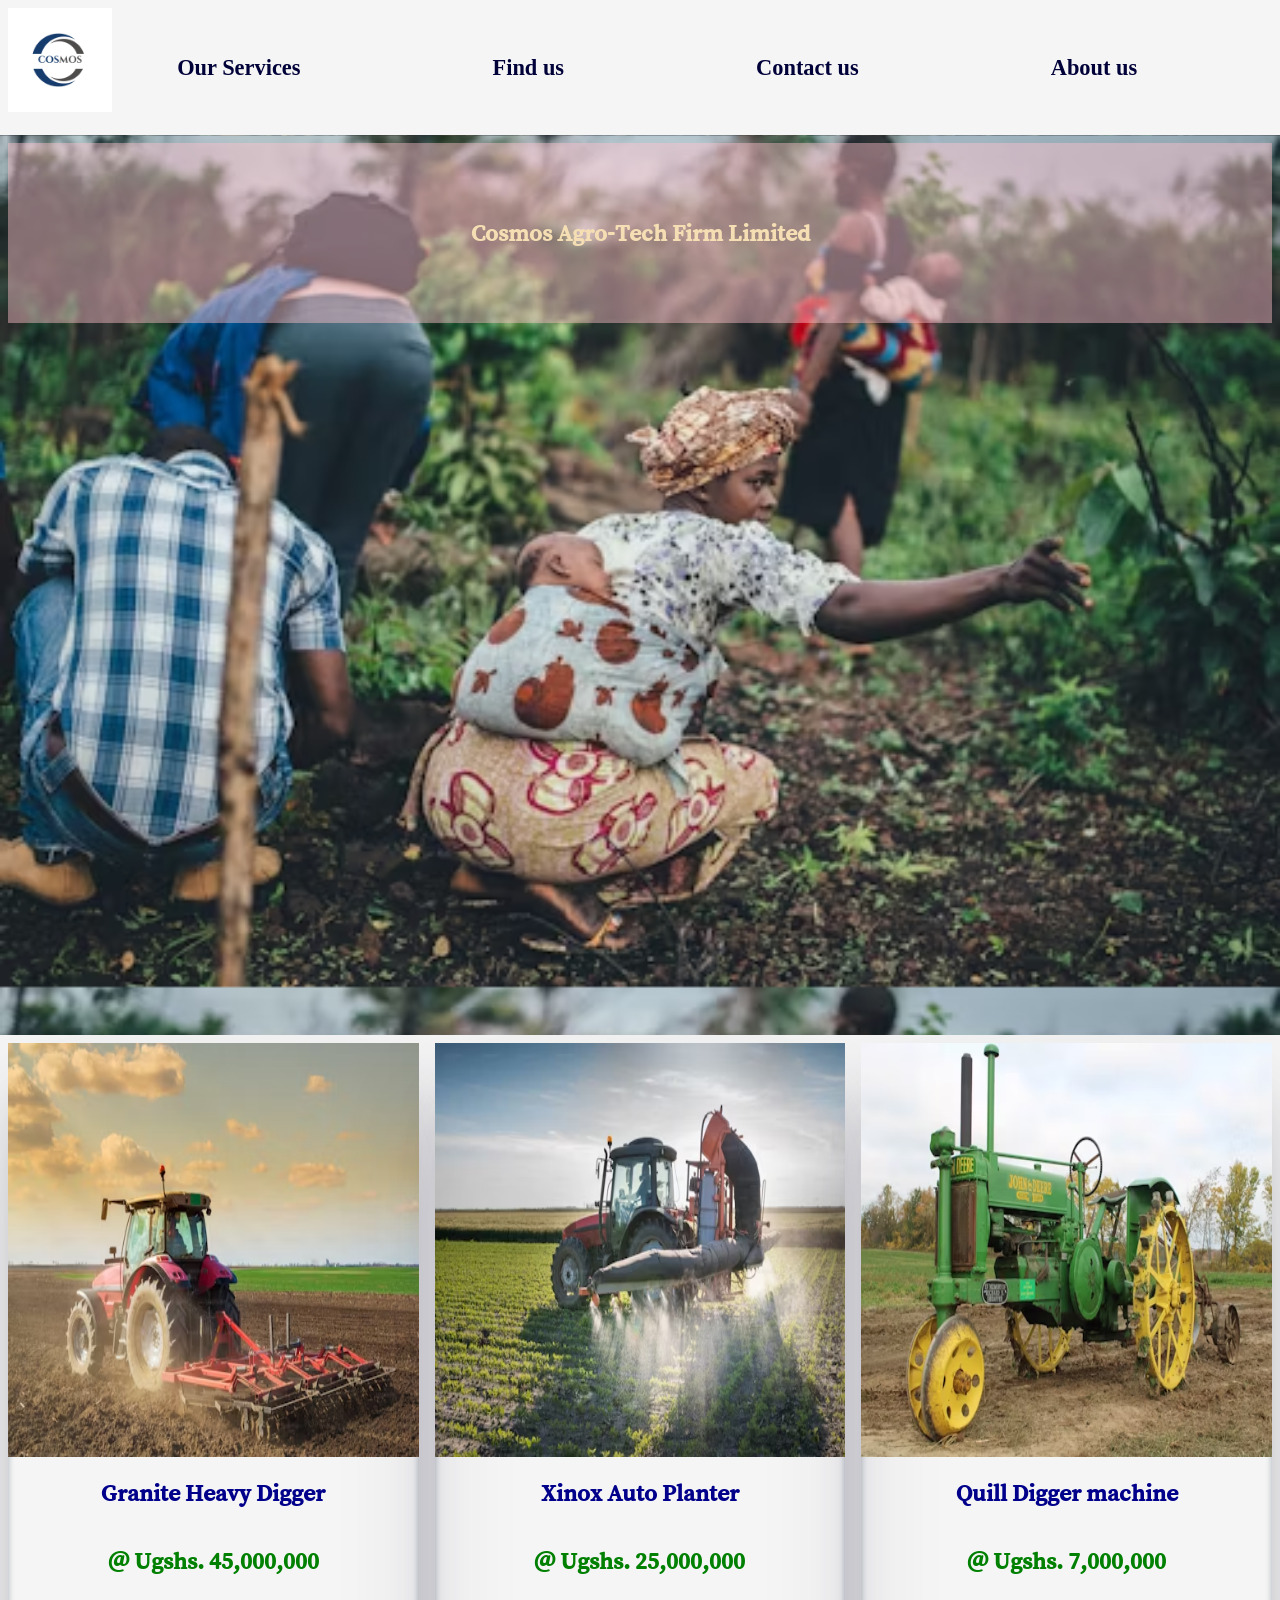
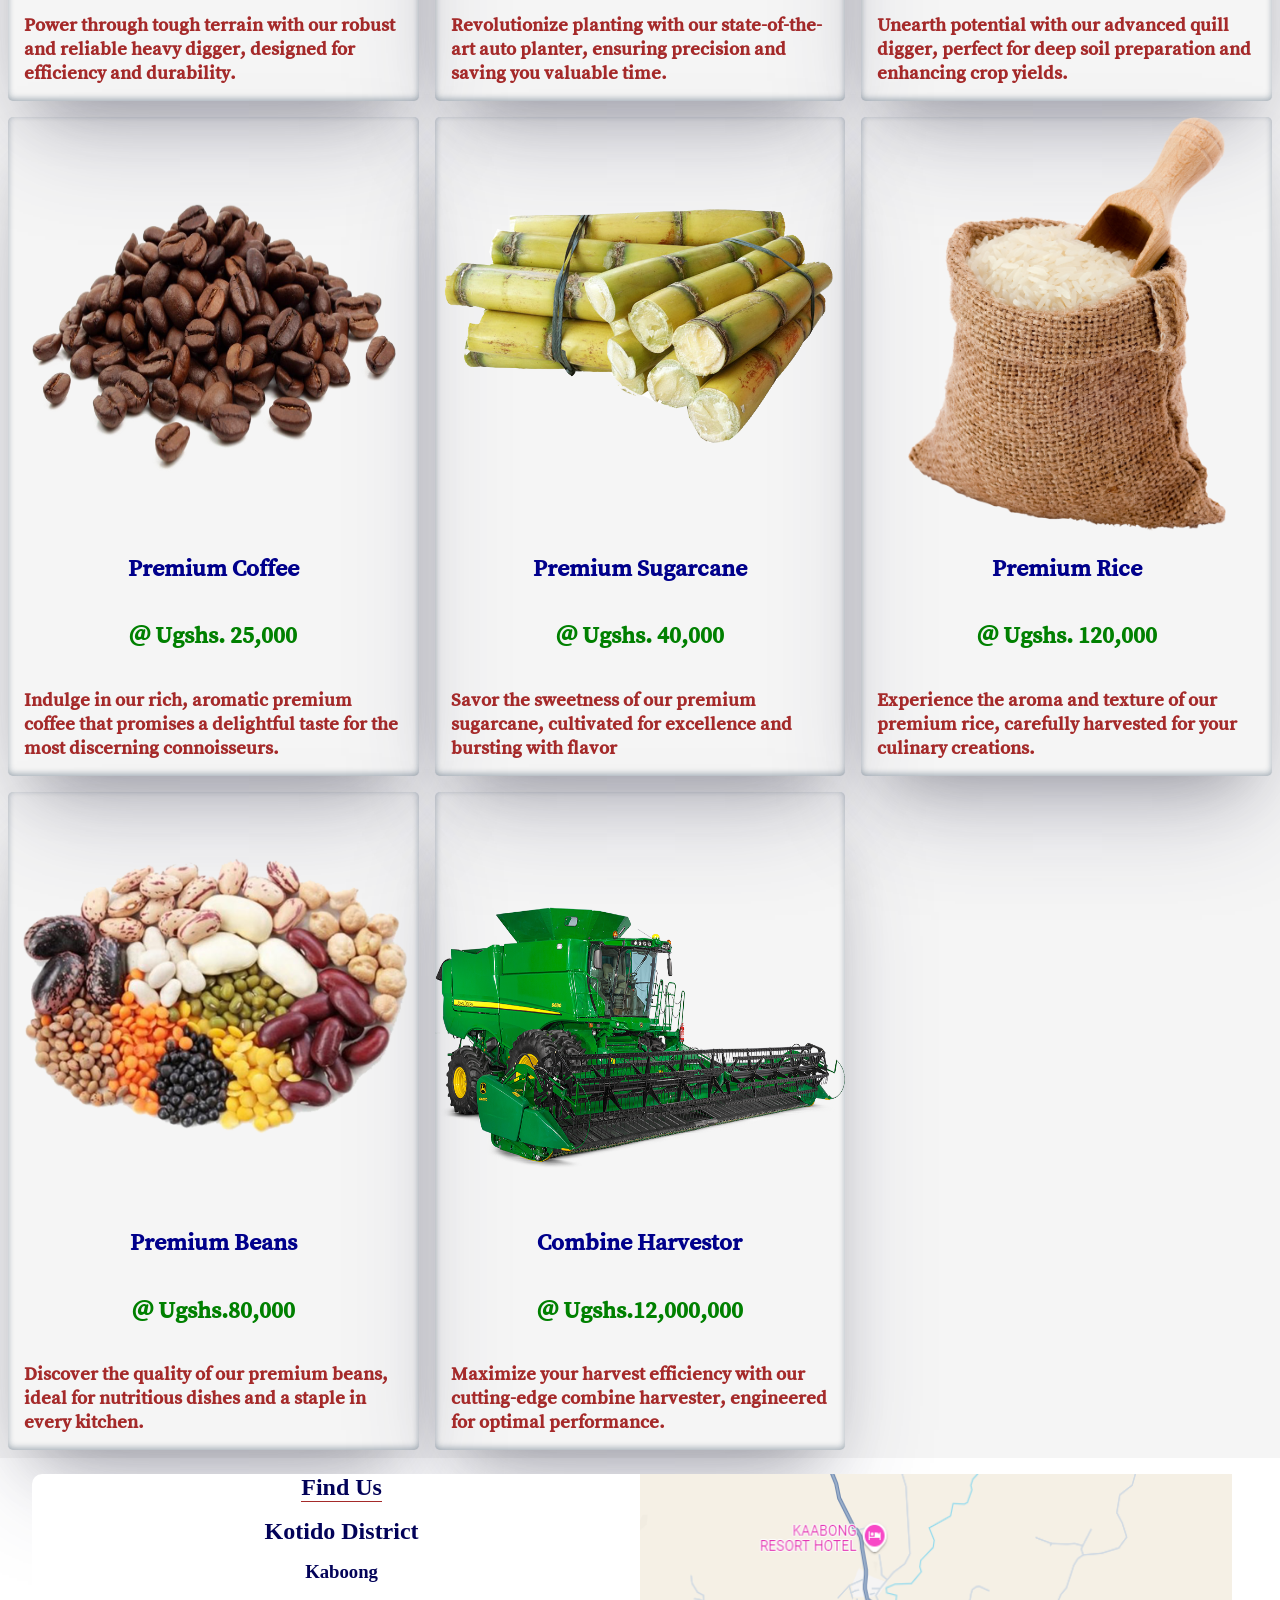
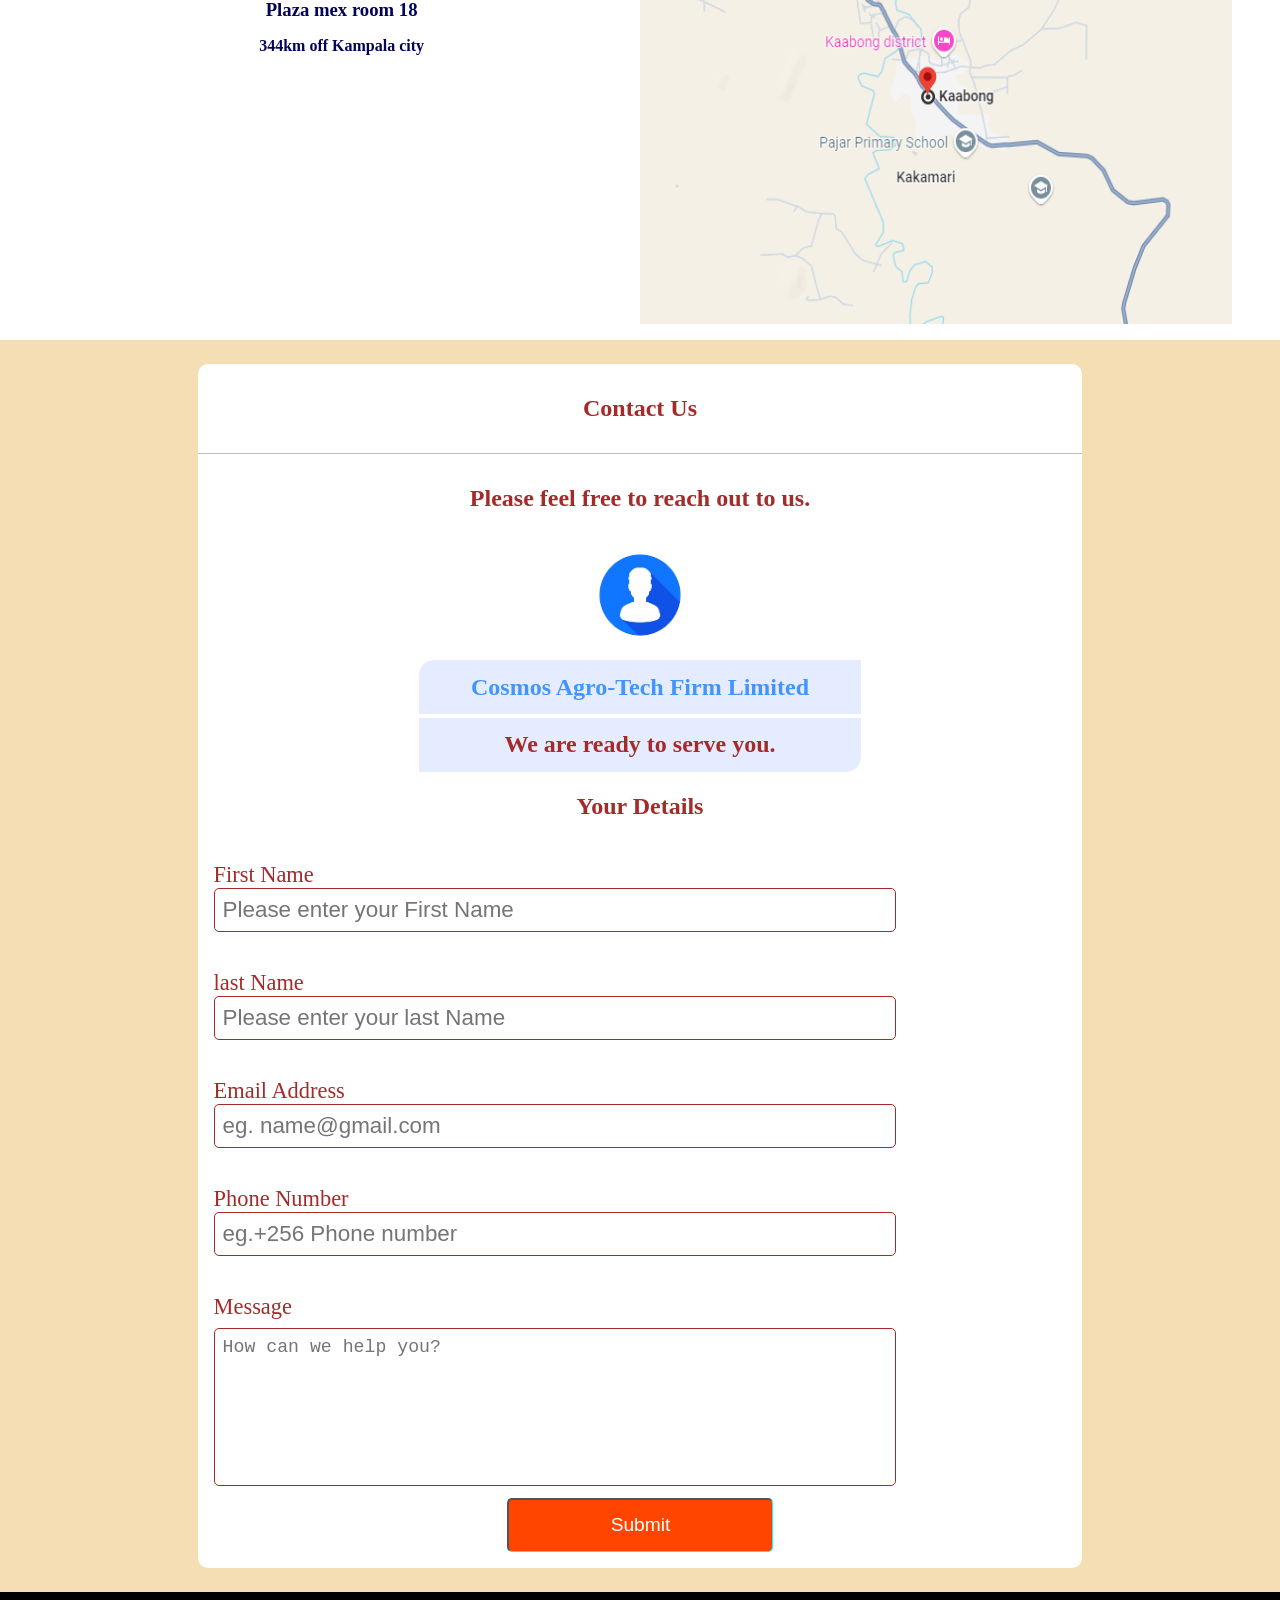
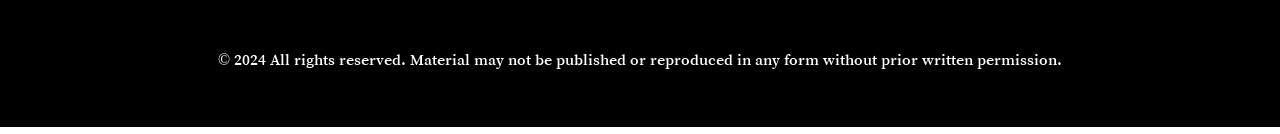
<file: index.html>
<!DOCTYPE html>
<html lang="en">
<head>
    <link rel="preconnect" href="https://fonts.googleapis.com">
<link rel="preconnect" href="https://fonts.gstatic.com" crossorigin>
<link href="https://fonts.googleapis.com/css2?family=Song+Myung&display=swap" rel="stylesheet">
          <!-- Google tag (gtag.js) -->
<script async src="https://www.googletagmanager.com/gtag/js?id=G-ELPG4FB0QN"></script>

        <meta charset="UTF-8">
        <meta name="viewport" content="width=device-width, initial-scale=1.0">
        <link rel="shortcut icon" href="favicon.ico" type="image/x-icon">
        <title>Cosmos Agro Tech Firm Limited</title>
        <meta name="title" content="Cosmos Agro-Tech Firm Limited | Innovative Agricultural Solutions">
        <meta name="description" content="Cosmos Agro-Tech Firm Limited offers cutting-edge agricultural technology and solutions to enhance productivity and sustainability in farming.">
        <meta name="keywords" content="Cosmos Agro Tech, Cosmos Agro Tech Firm Limited,Cosmos Agro Tech Firm, agricultural technology, farming solutions, sustainable agriculture, precision farming, agro-tech innovations, crop management, soil health, agricultural consulting, eco-friendly practices">
        <meta name="robots" content="index, follow">    
        <link rel="stylesheet" href="https://cdn.jsdelivr.net/npm/bootstrap-icons@1.11.3/font/bootstrap-icons.min.css">
        <link rel="stylesheet" href="style.css">
        <script src="app.js" defer></script>
        <script src="app3.js" defer></script>
        <script src="app4.js" defer></script>
        <link rel="stylesheet" href="https://unpkg.com/swiper/swiper-bundle.min.css">
        <link href="https://fonts.googleapis.com/css2?family=Poppins:wght@400;600&display=swap" rel="stylesheet">
        <link rel="stylesheet" href="https://cdn.jsdelivr.net/npm/swiper@11/swiper-bundle.min.css"/>
        <link href='https://unpkg.com/boxicons@2.1.4/css/boxicons.min.css' rel='stylesheet'>        
        <meta property="og:title" content="Cosmos Agro-Tech Firm Limited | Innovative Agricultural Solutions">
        <meta property="og:description" content="Discover cutting-edge agricultural technology and solutions at Cosmos Agro-Tech Firm Limited, enhancing productivity and sustainability in farming.">
        <meta property="og:image" content="/cosmos logo.png"> <!-- Replace with the URL of your image -->
        <meta property="og:url" content="https://cosmos-agro-tech-firm-limited.netlify.app"> <!-- Replace with your website URL -->
        <meta property="og:type" content="website">
        <meta property="og:site_name" content="Cosmos Agro-Tech Firm Limited">


</head>
<body>
     <!-- OVERLAY -->
     <div class="overlay hide-overlay"></div>
     <!-- OVERLAY -->
     <!-- POP UP HEADER -->
     <div class="pop-up-menu close-pop-up-menu">
         <div class="top-menu">
             <i class='bx bx-x'></i> 
         </div>
         <div class="link-container">
            <a href="/" class="link-btn"><i class="bi bi-file-earmark-person"></i> Home</a>            
        </div>
         
         <div class="link-container">
             <a href="#section-two" class="link-btn"><i class="bi bi-file-earmark-person"></i> Our Services</a>            
         </div>
         <div class="link-container">
             <a href="#section-three" class="link-btn"><i class="bi bi-geo-alt-fill"></i> Find us</a>                
         </div>
         <div class="link-container">
             <a href="#section-four" class="link-btn"><i class="bi bi-telephone-fill"></i> Contact us</a>
         </div>
         <div class="link-container">
            <a href="/about-us.html" class="link-btn"><i class="bi bi-houses-fill"></i> About Us</a>            
        </div>
     </div>
     <!-- POP UP HEADER -->
     <!-- HEADER -->
     <header>
         <!-- LOGO -->
         <a href="/index.html" class="logo-container">
             <img src="/cosmos logo.png" alt="Cosmos Agro-Tech Firm Ltd">
         </a>
         <!-- LOGO -->

         <!-- NAV BAR -->
         <nav>
             
             <a href="#section-two" >Our Services</a>
             <a href="#section-three">Find us</a>
             <a href="#section-four">Contact us</a>
             <a href="/about-us.html">About us</a>
             <div class="nav-icon">
                 <i class='bx bx-menu'></i>
             </div>
         </nav>
         <!-- NAV-BAR -->
     </header>
     <!-- HEADER -->


    
    <section class="section-one">

        <div class="company-name">
            <h2>Cosmos Agro-Tech Firm Limited</h2>
        </div>


    </section>
    <section class="section-two" id="section-two">
        <div class="card">
            <div class="image-container">
                <img src="card-1-image.avif" alt="">
            </div>
           
            <div class="name">
                <h2>Granite Heavy Digger</h2>
             </div>
            <div class="price">
                <h2>@ Ugshs. 45,000,000</h2>

            </div>
            <div class="description">
                <h3>Power through tough terrain with our robust and reliable heavy digger, designed for efficiency and durability.</h3>

            </div>

        </div>      
        <div class="card">
            <div class="image-container">
                <img src="card-2-image.avif" alt="">

            </div>
            <div class="name">
                <h2>Xinox Auto Planter</h2>
             </div>
            <div class="price">
                <h2>@ Ugshs. 25,000,000</h2>

            </div>
            <div class="description">
                <h3>Revolutionize planting with our state-of-the-art auto planter, ensuring precision and saving you valuable time.</h3>

            </div>

        </div> 
        <div class="card">
            <div class="image-container">
                <img src="card-3-image.avif" alt="">

            </div>
            <div class="name">
                <h2>Quill Digger machine</h2>
             </div>
            <div class="price">
                <h2>@ Ugshs. 7,000,000</h2>

            </div>
            <div class="description">
                <h3> Unearth potential with our advanced quill digger, perfect for deep soil preparation and enhancing crop yields.</h3>

            </div>

        </div> 
        <div class="card">
            <div class="image-container">
                <img src="image4.png" alt="">

            </div>
            <div class="name">
                <h2>Premium Coffee</h2>
             </div>
            <div class="price">
                <h2>@ Ugshs. 25,000</h2>

            </div>

            <div class="description">
                <h3>Indulge in our rich, aromatic premium coffee that promises a delightful taste for the most discerning connoisseurs.</h3>

            </div>

        </div> 
        <div class="card">
            <div class="image-container">
                <img src="image5.png" alt="">

            </div>
            <div class="name">
                <h2>Premium Sugarcane</h2>
             </div>
            <div class="price">
                <h2>@ Ugshs. 40,000</h2>
              

            </div>
            <div class="description">
                <h3>Savor the sweetness of our premium sugarcane, cultivated for excellence and bursting with flavor</h3>

            </div>

        </div> 
        <div class="card">
            <div class="image-container">
                <img src="rice.png" alt="">

            </div>
            <div class="name">
                <h2>Premium Rice</h2>
             </div>
            <div class="price">
                <h2>@ Ugshs. 120,000</h2>

            </div>
            <div class="description">
                <h3>Experience the aroma and texture of our premium rice, carefully harvested for your culinary creations.</h3>

            </div>

        </div> 
        <div class="card">
            <div class="image-container">
                <img src="beans.png" alt="">

            </div>
            <div class="name">
                <h2>Premium Beans</h2>
             </div>
            <div class="price">
               <h2> @ Ugshs.80,000</h2>

            </div>
            <div class="description">
                <h3> Discover the quality of our premium beans, ideal for nutritious dishes and a staple in every kitchen.</h3>

            </div>

        </div> 
        <div class="card">
            <div class="image-container">
                <img src="combine harvestor.png" alt="">

            </div>
            <div class="name">
               <h2> Combine Harvestor</h2>
            </div>
            <div class="price">
                <h2>@ Ugshs.12,000,000</h2>

            </div>
            <div class="description">
                <h3>Maximize your harvest efficiency with our cutting-edge combine harvester, engineered for optimal performance.</h3>

            </div>

        </div> 
    </section>
    <section class="section-three" id="section-three">
 
    <div class="main-find-us-container">
        <div class="main-find-us-container-1">
            <div class="sub-main-find-us-container-1">
                <h1>Find Us</h1>
                <h2>Kotido District</h2>
                <h3>Kaboong</h3>
                <h3>Plaza mex room 18</h3>
                <h4>344km off Kampala city</h4>

            </div>
            <div class="sub-main-find-us-container-2">
                <img src="/kotido.PNG" alt="This is a snippet of Bulenga">
                
            </div>
        </div>
    </div>
    </section>
    <section class="section-four" id="section-four">
         <!-- This is the beginning of the contact form -->
         <form action="https://formsubmit.co/clancyro1000@gmail.com" class="message-form" method="POST">
            <!-- Note:action="https://formsubmit.co/clancyro1000@gmail.com" and method="POST" are very important. -->
            <!-- Important fields -->
             <!-- These fields below will not physically appear they will be hidden -->
             <!-- 1. Take us to the thank-you page Note: http://127.0.0.1:5500 is the local host we shall have to change it to the overall link where our website is being hosted.ie http://symo-property-consultants-ltd.netlify.app -->
             <input type="hidden" name="_next" value="http://cosmos-agro-tech-firm-limited.netlify.app">
             <!-- 2. If we have many forms doing almost the same thing we would like to distinguish it with that text in the value(New Client Form Suubmission!) -->
             <input type="hidden" name="_subject" value="New Client Form Submission!">
            <!--3. This is the other email that you would like to receive the same message -->
             <input type="hidden" name="_cc" value="/">
            <!-- 4.This message will automatically be sent to the email address of the new client filling in the form -->
             <input type="hidden" name="_auto response" value="Thank you for contacting us! We will be in touch with you in a minute.">
            <!-- 5.This next step will put all the sent message in a table format -->
             <input type="hidden" name="_template" value="table">
             <!-- Important Fields -->

             <!-- This is the message form -->
              <!-- Note: Adding name to all the fields is very important because they will use them in their already set uuuup back end project. -->
            <div class="bottom-message-form">
                <div class="inside-bottom-message-form-1">
                    <h2>Contact Us</h2>
                </div>
                <div class="inside-bottom-message-form-2">
                    <h2>Please feel free to reach out to us.</h2>
                </div>
                <div class="inside-bottom-message-form-3">
                    <div class="icon">
                        <img src="avatar.png" alt="This is an image of an avatar.">
                    </div>
                </div>
                <div class="inside-bottom-message-form-4">
                    <div class="name">
                        <h2>Cosmos Agro-Tech Firm Limited</h2>
                    </div>
                </div>
                <div class="inside-bottom-message-form-5">
                    <div class="name">
                        <h2>
                   
                    <h2>We are ready to serve you.</h2>
                        </h2>
                    </div>
                </div>
                <div class="inside-bottom-message-form-6">
                    <div class="details">
                        <h2>Your Details</h2>
                    </div>
                </div>
                <div class="inside-bottom-message-form-7">
                   <label for="title">First Name</label>
                </div>
                <div class="inside-bottom-message-form-8">
                    <input type="text" name="NewClient'sFirstName" id="title" placeholder="Please enter your First Name" class="placeholder" required>
                </div>
                <div class="inside-bottom-message-form-9">
                    <label for="title">last Name</label>
                </div>
                <div class="inside-bottom-message-form-10">
                    <input type="text" name="NewClient'sLastName" id="title" placeholder="Please enter your last Name" required>
                </div>
                <div class="inside-bottom-message-form-11">
                    <label for="title">Email Address</label>
                </div>
                <div class="inside-bottom-message-form-12">
                    <input type="email" name="NewClient'sEmailAddress" id="title" placeholder="eg. name@gmail.com" required>
                </div>
                <div class="inside-bottom-message-form-13">
                    <label for="title">Phone Number</label>
                </div>
                <div class="inside-bottom-message-form-14">
                    <input type="number" name="NewClient'sPhoneNumber" id="title" placeholder="eg.+256 Phone number" required>
                </div>
                <div class="inside-bottom-message-form-15">
                    <label for="title">Message</label>
                </div>
                <div class="inside-bottom-message-form-16">
                    <textarea name="NewClient'sMessage" placeholder="How can we help you?" id="text-area" rows="7" required></textarea>
                </div>
                <div class="inside-bottom-message-form-17">
                    <button type="submit" class="submit-btn">
                        Submit
                    </button>   
                </div>
            </div>
        </form>
        <!-- This is the end of the contact form -->
    </section>
    <footer>
        &copy 2024    All rights reserved. Material may not be published or reproduced in any form without prior written permission.

    </footer>






    
</body>
</html>
</file>
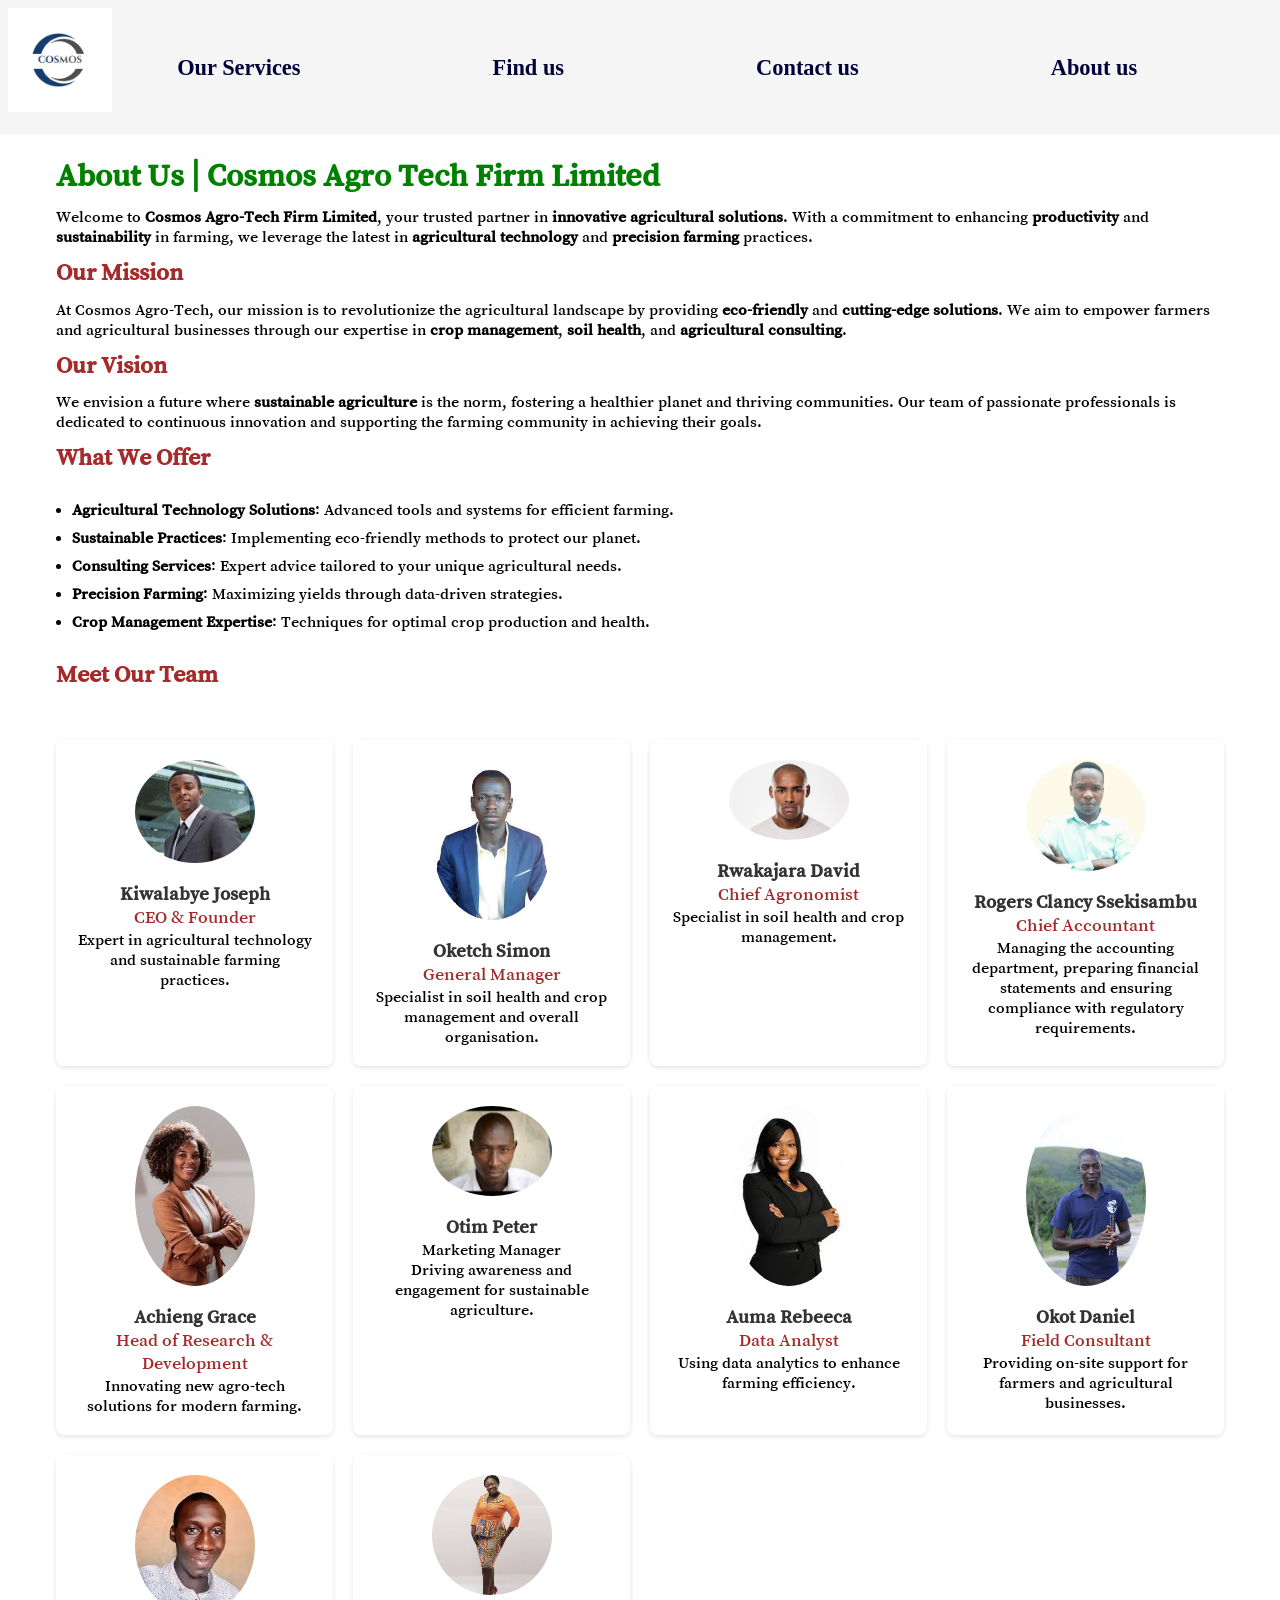
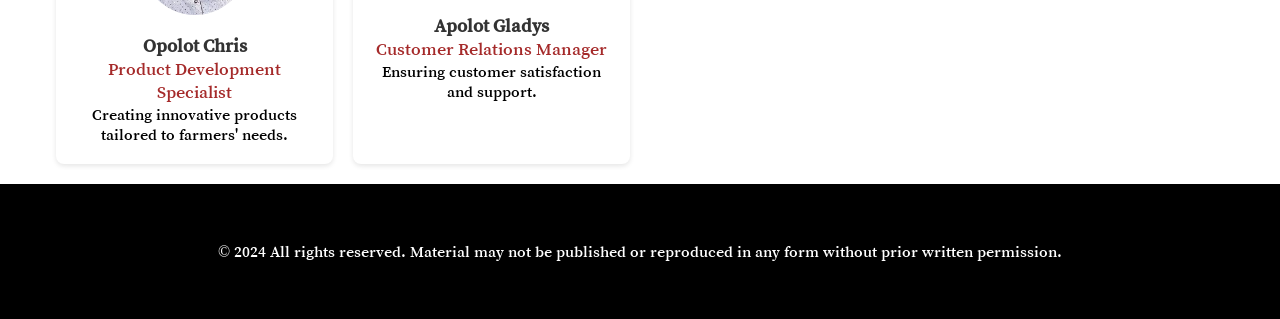
<file: about-us.html>
<!DOCTYPE html>
<html lang="en">
    <head>
        <link rel="preconnect" href="https://fonts.googleapis.com">
        <link rel="preconnect" href="https://fonts.gstatic.com" crossorigin>
        <link href="https://fonts.googleapis.com/css2?family=Song+Myung&display=swap" rel="stylesheet">
        <script async src="https://www.googletagmanager.com/gtag/js?id=G-ELPG4FB0QN"></script>
    
        <meta charset="UTF-8">
        <meta name="viewport" content="width=device-width, initial-scale=1.0">
        <link rel="shortcut icon" href="favicon.ico" type="image/x-icon">
        <title>About Us | Cosmos Agro-Tech Firm Limited | Your Partner in Agricultural Innovation</title>
        <meta name="title" content="About Us | Cosmos Agro-Tech Firm Limited | Leading Agricultural Technology Solutions">
        <meta name="description" content="Learn about Cosmos Agro-Tech Firm Limited, a leader in innovative agricultural solutions, dedicated to enhancing farming productivity and sustainability.">
        <meta name="keywords" content="About Cosmos Agro Tech, Cosmos Agro Tech Firm Limited, agricultural technology, innovative farming solutions, sustainability, precision agriculture, agro-tech leaders, crop management expertise, soil health specialists, agricultural consulting services, eco-friendly practices, sustainable farming solutions">
        <meta name="robots" content="index, follow">    
        <link rel="stylesheet" href="https://cdn.jsdelivr.net/npm/bootstrap-icons@1.11.3/font/bootstrap-icons.min.css">
        <link rel="stylesheet" href="style.css">
        <script src="app.js" defer></script>
        <script src="app3.js" defer></script>
        <script src="app4.js" defer></script>
        <link rel="stylesheet" href="https://unpkg.com/swiper/swiper-bundle.min.css">
        <link href="https://fonts.googleapis.com/css2?family=Poppins:wght@400;600&display=swap" rel="stylesheet">
        <link rel="stylesheet" href="https://cdn.jsdelivr.net/npm/swiper@11/swiper-bundle.min.css"/>
        <link href='https://unpkg.com/boxicons@2.1.4/css/boxicons.min.css' rel='stylesheet'>        
        <meta property="og:title" content="About Us | Cosmos Agro-Tech Firm Limited | Agricultural Innovators">
        <meta property="og:description" content="Discover our mission and values at Cosmos Agro-Tech Firm Limited, where we provide advanced agricultural solutions for a sustainable future.">
        <meta property="og:image" content="/cosmos logo.png"> <!-- Replace with the URL of your image -->
        <meta property="og:url" content="https://cosmos-agro-tech-firm-limited.netlify.app/about"> <!-- Replace with your About Us page URL -->
        <meta property="og:type" content="website">
        <meta property="og:site_name" content="Cosmos Agro-Tech Firm Limited">
    </head>
    
<body>
    <div class="main-about">
        <!-- OVERLAY -->
     <div class="overlay hide-overlay"></div>
     <!-- OVERLAY -->
     <!-- POP UP HEADER -->
     <div class="pop-up-menu close-pop-up-menu">
         <div class="top-menu">
             <i class='bx bx-x'></i> 
         </div>
         <div class="link-container">
            <a href="/" class="link-btn"><i class="bi bi-file-earmark-person"></i> Home</a>            
        </div>
         
         <div class="link-container">
             <a href="#section-two" class="link-btn"><i class="bi bi-file-earmark-person"></i> Our Services</a>            
         </div>
         <div class="link-container">
             <a href="#section-three" class="link-btn"><i class="bi bi-geo-alt-fill"></i> Find us</a>                
         </div>
         <div class="link-container">
             <a href="#section-four" class="link-btn"><i class="bi bi-telephone-fill"></i> Contact us</a>
         </div>
         <div class="link-container">
            <a href="/about-us.html" class="link-btn"><i class="bi bi-houses-fill"></i> About Us</a>            
        </div>
     </div>
     <!-- POP UP HEADER -->
     <!-- HEADER -->
     <header>
         <!-- LOGO -->
         <a href="/index.html" class="logo-container">
             <img src="/cosmos logo.png" alt="Cosmos Agro-Tech Firm Ltd">
         </a>
         <!-- LOGO -->

         <!-- NAV BAR -->
         <nav>
             
             <a href="#section-two" >Our Services</a>
             <a href="#section-three">Find us</a>
             <a href="#section-four">Contact us</a>
             <a href="/about-us.html">About us</a>
             <div class="nav-icon">
                 <i class='bx bx-menu'></i>
             </div>
         </nav>
         <!-- NAV-BAR -->
     </header>
     <!-- HEADER -->





     <div class="container">
        <h1>About Us | Cosmos Agro Tech Firm Limited</h1>
        <p>Welcome to <strong>Cosmos Agro-Tech Firm Limited</strong>, your trusted partner in <strong>innovative agricultural solutions</strong>. With a commitment to enhancing <strong>productivity</strong> and <strong>sustainability</strong> in farming, we leverage the latest in <strong>agricultural technology</strong> and <strong>precision farming</strong> practices.</p>
    
        <h2>Our Mission</h2>
        <p>At Cosmos Agro-Tech, our mission is to revolutionize the agricultural landscape by providing <strong>eco-friendly</strong> and <strong>cutting-edge solutions</strong>. We aim to empower farmers and agricultural businesses through our expertise in <strong>crop management</strong>, <strong>soil health</strong>, and <strong>agricultural consulting</strong>.</p>
    
        <h2>Our Vision</h2>
        <p>We envision a future where <strong>sustainable agriculture</strong> is the norm, fostering a healthier planet and thriving communities. Our team of passionate professionals is dedicated to continuous innovation and supporting the farming community in achieving their goals.</p>
    
        <h2>What We Offer</h2>
        <ul>
            <li><strong>Agricultural Technology Solutions</strong>: Advanced tools and systems for efficient farming.</li>
            <li><strong>Sustainable Practices</strong>: Implementing eco-friendly methods to protect our planet.</li>
            <li><strong>Consulting Services</strong>: Expert advice tailored to your unique agricultural needs.</li>
            <li><strong>Precision Farming</strong>: Maximizing yields through data-driven strategies.</li>
            <li><strong>Crop Management Expertise</strong>: Techniques for optimal crop production and health.</li>
        </ul>
    
        <h2>Meet Our Team</h2>
        <div class="employee-cards">
            <div class="card">
                <img src="ceo.jpg" alt="Cosmos Agro Tech Firm Limited">
                <h3>Kiwalabye Joseph</h3>
                <p class="title">CEO & Founder</p>
                <p>Expert in agricultural technology and sustainable farming practices.</p>
            </div>
            <div class="card">
                <img src="download.jpg" alt="Cosmos Agro Tech Firm Limited">
                <h3>Oketch Simon</h3>
                <p class="title">General Manager</p>
                <p>Specialist in soil health and crop management and overall organisation.</p>
            </div>
            <div class="card">
                <img src="david.jpg" alt="Cosmos Agro Tech Firm Limited">
                <h3>Rwakajara David</h3>
                <p class="title">Chief Agronomist</p>
                <p>Specialist in soil health and crop management.</p>
            </div>
            <div class="card">
                <img src="clancy.jpg" alt="Cosmos Agro Tech Firm Limited">
                <h3>Rogers Clancy Ssekisambu</h3>
                <p class="title">Chief Accountant</p>
                <p>Managing the accounting department, preparing financial statements and ensuring compliance with regulatory requirements.</p>
            </div>
            <div class="card">
                <img src="achieng.jpg" alt="Cosmos Agro Tech Firm Limited">
                <h3>Achieng Grace</h3>
                <p class="title">Head of Research & Development</p>
                <p>Innovating new agro-tech solutions for modern farming.</p>
            </div>
            <div class="card">
                <img src="otim.jpg" alt="Cosmos Agro Tech Firm Limited">
                <h3> Otim Peter</h3>
                <p>Marketing Manager</p>
                <p>Driving awareness and engagement for sustainable agriculture.</p>
            </div>
            <div class="card">
                <img src="auma.jpg" alt="Cosmos Agro Tech Firm Limited">
                <h3>Auma Rebeeca</h3>
                <p class="title">Data Analyst</p>
                <p>Using data analytics to enhance farming efficiency.</p>
            </div>
            <div class="card">
                <img src="okot.jpg" alt="Cosmos Agro Tech Firm Limited">
                <h3>Okot Daniel</h3>
                <p class="title">Field Consultant</p>
                <p>Providing on-site support for farmers and agricultural businesses.</p>
            </div>
            <div class="card">
                <img src="opolot.jpg" alt="Cosmos Agro Tech Firm Limited">
                <h3>Opolot Chris</h3>
                <p class="title">Product Development Specialist</p>
                <p>Creating innovative products tailored to farmers' needs.</p>
            </div>
            <div class="card">
                <img src="aplolot.jpg" alt="Cosmos Agro Tech Firm Limited">
                <h3>Apolot Gladys</h3>
                <p class="title">Customer Relations Manager</p>
                <p>Ensuring customer satisfaction and support.</p>
            </div>
        </div>
    </div>
    <footer>
        &copy 2024    All rights reserved. Material may not be published or reproduced in any form without prior written permission.

    </footer>
    
    







       










    </div>



    
</body>
</html>
</file>
<file: style.css>
.section-one {
  background: url(/hero.avif);
  background-size: contain;
  min-height: 100vh;
  margin-top: 15vh;
}
@media (max-width: 915px) {
  .section-one {
    min-height: 70vh;
  }
}
@media (max-width: 646px) {
  .section-one {
    min-height: 50vh;
  }
}
@media (max-width: 466px) {
  .section-one {
    min-height: 40vh;
  }
}
@media (max-width: 372px) {
  .section-one {
    min-height: 35vh;
  }
}
@media (max-width: 296px) {
  .section-one {
    min-height: 25vh;
  }
}
.section-one .company-name {
  width: 100%;
  min-height: 20vh;
  background-color: rgba(255, 192, 203, 0.452);
  display: flex;
  color: wheat;
  align-items: center;
  justify-content: center;
  font-family: "Song Myung", serif;
  font-weight: 400;
  font-style: normal;
  padding: 1rem;
}

.section-two {
  display: grid;
  grid-template-columns: repeat(auto-fit, minmax(400px, 1fr));
  gap: 1rem;
  background-color: whitesmoke;
}
@media (max-width: 432px) {
  .section-two {
    display: flex;
    flex-direction: column;
  }
}
.section-two .card {
  width: 100%;
  min-height: 20vh;
  border-radius: 5px;
  box-shadow: rgba(50, 50, 93, 0.25) 0px 50px 100px -20px, rgba(0, 0, 0, 0.3) 0px 30px 60px -30px, rgba(10, 37, 64, 0.35) 0px -2px 6px 0px inset;
}
.section-two .card .image-container {
  width: 100%;
  height: 46vh;
  display: flex;
  align-items: center;
  justify-content: center;
}
@media (max-width: 472px) {
  .section-two .card .image-container {
    max-width: 100%;
    max-height: 46vh;
  }
}
.section-two .card .image-container img {
  max-width: 100%;
  height: 100%;
}
.section-two .card .name {
  width: 100%;
  height: 7vh;
  padding: 0.5rem;
  display: flex;
  align-items: center;
  justify-content: center;
  color: darkblue;
  margin-top: 0.3rem;
  font-family: "Song Myung", serif;
  font-weight: 400;
}
.section-two .card .price {
  width: 100%;
  height: 7vh;
  padding: 0.5rem;
  display: flex;
  align-items: center;
  justify-content: center;
  color: green;
  margin-top: 0.3rem;
  font-family: "Song Myung", serif;
  font-weight: 400;
}
.section-two .card .description {
  width: 100%;
  min-height: 7vh;
  padding: 1rem;
  display: flex;
  align-items: center;
  justify-content: center;
  color: brown;
  margin-top: 0.3rem;
  font-family: "Song Myung", serif;
  font-weight: 400;
}

.section-three {
  width: 100%;
  min-height: 20vh;
  display: flex;
  flex-direction: column;
  gap: 1rem;
  background-color: white;
  padding: 1rem 2rem;
}
@media (max-width: 844px) {
  .section-three {
    min-height: 5vh;
  }
}
.section-three .main-find-us-container-1 {
  max-width: 100%;
  min-height: 50vh;
  background-color: white;
  border-radius: 10px;
  padding: 0 1rem;
  display: flex;
  gap: 0.3rem;
}
@media (max-width: 850px) {
  .section-three .main-find-us-container-1 {
    align-items: center;
    justify-content: center;
    flex-direction: column;
    padding-bottom: 8rem;
  }
}
.section-three .main-find-us-container-1 .sub-main-find-us-container-1 {
  width: 50%;
  height: 100%;
  display: flex;
  align-items: center;
  justify-content: center;
  color: rgb(2, 2, 88);
  flex-direction: column;
  gap: 1rem;
  flex-wrap: wrap;
}
.section-three .main-find-us-container-1 .sub-main-find-us-container-1 h1 {
  border-bottom: 1px solid brown;
}
@media (max-width: 850px) {
  .section-three .main-find-us-container-1 .sub-main-find-us-container-1 {
    width: 100%;
  }
}
.section-three .sub-main-find-us-container-2 {
  max-width: 50%;
  min-height: 100%;
}
@media (max-width: 850px) {
  .section-three .sub-main-find-us-container-2 {
    min-width: 17rem;
    max-height: 12rem;
  }
}
.section-three .sub-main-find-us-container-2 img {
  width: 100%;
  height: 100%;
}

.main-find-us-container-2 {
  max-width: 100%;
  min-height: 50vh;
  background-color: white;
  border-radius: 10px;
  padding: 0 1rem;
  display: flex;
  gap: 0.3rem;
}
@media (max-width: 850px) {
  .main-find-us-container-2 {
    align-items: center;
    justify-content: center;
    flex-direction: column;
    padding-bottom: 8rem;
  }
}
.main-find-us-container-2 .sub-main-find-us-container-3 {
  width: 50%;
  height: 100%;
  display: flex;
  align-items: center;
  justify-content: center;
  color: brown;
  flex-direction: column;
  gap: 1rem;
  flex-wrap: wrap;
}
@media (max-width: 850px) {
  .main-find-us-container-2 .sub-main-find-us-container-3 {
    width: 100%;
  }
}

.sub-main-find-us-container-4 {
  max-width: 50%;
  min-height: 100%;
}
@media (max-width: 850px) {
  .sub-main-find-us-container-4 {
    min-width: 17rem;
    max-height: 12rem;
  }
}
.sub-main-find-us-container-4 img {
  width: 100%;
  height: 100%;
}

.section-four {
  max-width: 100%;
  min-height: 100vh;
  background-color: wheat;
  display: flex;
  align-items: center;
  justify-content: center;
}
.section-four .message-form {
  width: 70%;
  min-height: 95vh;
  padding: 1rem 0;
}
@media (max-width: 1239px) {
  .section-four .message-form {
    width: 80%;
    right: 10%;
  }
}
@media (max-width: 900px) {
  .section-four .message-form {
    width: 90%;
    right: 5%;
  }
}
@media (max-width: 700px) {
  .section-four .message-form {
    width: 100%;
    right: 0;
  }
}
.section-four .message-form .top-images-container {
  width: 100%;
  min-height: 10vh;
  display: flex;
  align-items: center;
  justify-content: end;
  background-color: white;
}
.section-four .message-form .top-images-container .x-container-2 {
  width: 10%;
  height: 10vh;
  font-size: 300%;
  display: flex;
  align-items: center;
  justify-content: center;
  color: brown;
  cursor: pointer;
}
@media (max-width: 1239px) {
  .section-four .message-form .top-images-container .x-container-2 {
    width: 14%;
  }
}
@media (max-width: 800px) {
  .section-four .message-form .top-images-container .x-container-2 {
    width: 17%;
  }
}
@media (max-width: 700px) {
  .section-four .message-form .top-images-container .x-container-2 {
    width: 20%;
  }
}
@media (max-width: 500px) {
  .section-four .message-form .top-images-container .x-container-2 {
    width: 25%;
    font-size: 270%;
  }
}
@media (max-width: 400px) {
  .section-four .message-form .top-images-container .x-container-2 {
    width: 30%;
  }
}
@media (max-width: 350px) {
  .section-four .message-form .top-images-container .x-container-2 {
    width: 35%;
  }
}
@media (max-width: 280px) {
  .section-four .message-form .top-images-container .x-container-2 {
    width: 37%;
  }
}
.section-four .message-form .bottom-message-form {
  max-width: 100%;
  min-height: 70vh;
  background-color: white;
  padding-bottom: 0.5rem;
  border-radius: 10px;
}
.section-four .message-form .bottom-message-form .inside-bottom-message-form-1 {
  max-width: 100%;
  min-height: 10vh;
  margin-bottom: 0.5rem;
  display: flex;
  align-items: center;
  justify-content: center;
  color: brown;
  border-bottom: 1px solid rgba(128, 128, 128, 0.521);
}
.section-four .message-form .bottom-message-form .inside-bottom-message-form-2 {
  max-width: 100%;
  min-height: 8vh;
  margin-bottom: 0.5rem;
  display: flex;
  align-items: center;
  justify-content: center;
  color: brown;
  padding: 0 0.5rem;
}
@media (max-width: 518px) {
  .section-four .message-form .bottom-message-form .inside-bottom-message-form-2 {
    font-size: 90%;
    flex-wrap: wrap;
  }
}
@media (max-width: 459px) {
  .section-four .message-form .bottom-message-form .inside-bottom-message-form-2 {
    font-size: 80%;
    flex-wrap: wrap;
  }
}
@media (max-width: 413px) {
  .section-four .message-form .bottom-message-form .inside-bottom-message-form-2 {
    font-size: 70%;
    flex-wrap: wrap;
  }
}
@media (max-width: 364px) {
  .section-four .message-form .bottom-message-form .inside-bottom-message-form-2 {
    font-size: 65%;
    flex-wrap: wrap;
  }
}
.section-four .message-form .bottom-message-form .inside-bottom-message-form-3 {
  max-width: 100%;
  min-height: 4vh;
  margin-bottom: 0.5rem;
  display: flex;
  align-items: center;
  justify-content: center;
}
.section-four .message-form .bottom-message-form .inside-bottom-message-form-3 .icon {
  max-width: 12%;
  min-height: 4vh;
}
@media (max-width: 850px) {
  .section-four .message-form .bottom-message-form .inside-bottom-message-form-3 .icon {
    max-width: 16%;
  }
}
@media (max-width: 580px) {
  .section-four .message-form .bottom-message-form .inside-bottom-message-form-3 .icon {
    max-width: 20%;
  }
}
@media (max-width: 420px) {
  .section-four .message-form .bottom-message-form .inside-bottom-message-form-3 .icon {
    max-width: 25%;
  }
}
@media (max-width: 380px) {
  .section-four .message-form .bottom-message-form .inside-bottom-message-form-3 .icon {
    max-width: 28%;
  }
}
@media (max-width: 300px) {
  .section-four .message-form .bottom-message-form .inside-bottom-message-form-3 .icon {
    max-width: 30%;
  }
}
.section-four .message-form .bottom-message-form .inside-bottom-message-form-3 .icon img {
  width: 100%;
  height: 100%;
}
.section-four .message-form .bottom-message-form .inside-bottom-message-form-4 {
  max-width: 100%;
  min-height: 6vh;
  margin-bottom: 0.2rem;
  display: flex;
  align-items: center;
  justify-content: center;
}
.section-four .message-form .bottom-message-form .inside-bottom-message-form-4 .name {
  width: 50%;
  min-height: 6vh;
  background-color: #E6ECFF;
  color: #4294FF;
  display: flex;
  align-items: center;
  justify-content: center;
  border-top-left-radius: 15px;
  padding: 0.2rem 0.5rem;
}
@media (max-width: 960px) {
  .section-four .message-form .bottom-message-form .inside-bottom-message-form-4 .name {
    width: 70%;
  }
}
@media (max-width: 562px) {
  .section-four .message-form .bottom-message-form .inside-bottom-message-form-4 .name {
    width: 90%;
  }
}
@media (max-width: 490px) {
  .section-four .message-form .bottom-message-form .inside-bottom-message-form-4 .name {
    font-size: 90%;
  }
}
@media (max-width: 400px) {
  .section-four .message-form .bottom-message-form .inside-bottom-message-form-4 .name {
    font-size: 70%;
  }
}
@media (max-width: 317px) {
  .section-four .message-form .bottom-message-form .inside-bottom-message-form-4 .name {
    font-size: 60%;
  }
}
@media (max-width: 280px) {
  .section-four .message-form .bottom-message-form .inside-bottom-message-form-4 .name {
    font-size: 50%;
  }
}
.section-four .message-form .bottom-message-form .inside-bottom-message-form-5 {
  max-width: 100%;
  min-height: 6vh;
  margin-bottom: 0.5rem;
  display: flex;
  align-items: center;
  justify-content: center;
}
.section-four .message-form .bottom-message-form .inside-bottom-message-form-5 .name {
  width: 50%;
  min-height: 6vh;
  background-color: #E6ECFF;
  color: brown;
  display: flex;
  align-items: center;
  justify-content: center;
  border-bottom-right-radius: 15px;
  padding: 0.2rem 0.5rem;
}
@media (max-width: 960px) {
  .section-four .message-form .bottom-message-form .inside-bottom-message-form-5 .name {
    width: 70%;
  }
}
@media (max-width: 562px) {
  .section-four .message-form .bottom-message-form .inside-bottom-message-form-5 .name {
    width: 90%;
  }
}
@media (max-width: 490px) {
  .section-four .message-form .bottom-message-form .inside-bottom-message-form-5 .name {
    font-size: 90%;
  }
}
@media (max-width: 400px) {
  .section-four .message-form .bottom-message-form .inside-bottom-message-form-5 .name {
    font-size: 70%;
  }
}
@media (max-width: 317px) {
  .section-four .message-form .bottom-message-form .inside-bottom-message-form-5 .name {
    font-size: 60%;
  }
}
@media (max-width: 280px) {
  .section-four .message-form .bottom-message-form .inside-bottom-message-form-5 .name {
    font-size: 50%;
  }
}
.section-four .message-form .bottom-message-form .inside-bottom-message-form-6 {
  max-width: 100%;
  min-height: 6vh;
  display: flex;
  align-items: center;
  justify-content: center;
}
.section-four .message-form .bottom-message-form .inside-bottom-message-form-6 .details {
  width: 50%;
  height: 6vh;
  display: flex;
  align-items: center;
  justify-content: center;
  color: brown;
}
@media (max-width: 467px) {
  .section-four .message-form .bottom-message-form .inside-bottom-message-form-6 .details {
    font-size: 80%;
  }
}
@media (max-width: 485px) {
  .section-four .message-form .bottom-message-form .inside-bottom-message-form-6 .details {
    width: 100%;
  }
}
.section-four .message-form .bottom-message-form .inside-bottom-message-form-7 {
  max-width: 100%;
  min-height: 6vh;
  display: flex;
  align-items: end;
  justify-content: start;
  padding: 0 1rem;
  font-size: 140%;
  color: brown;
}
@media (max-width: 467px) {
  .section-four .message-form .bottom-message-form .inside-bottom-message-form-7 {
    font-size: 110%;
  }
}
.section-four .message-form .bottom-message-form .inside-bottom-message-form-8 {
  max-width: 100%;
  min-height: 6vh;
  padding: 0 1rem;
}
.section-four .message-form .bottom-message-form .inside-bottom-message-form-8 #title {
  width: 80%;
  height: 100%;
  font-size: 140%;
  padding: 0.5rem;
  border: 1px solid brown;
  border-radius: 5px;
}
@media (max-width: 500px) {
  .section-four .message-form .bottom-message-form .inside-bottom-message-form-8 #title {
    width: 100%;
  }
}
@media (max-width: 467px) {
  .section-four .message-form .bottom-message-form .inside-bottom-message-form-8 #title {
    font-size: 110%;
  }
}
@media (max-width: 340px) {
  .section-four .message-form .bottom-message-form .inside-bottom-message-form-8 #title {
    font-size: 100%;
  }
}
@media (max-width: 300px) {
  .section-four .message-form .bottom-message-form .inside-bottom-message-form-8 #title {
    font-size: 90%;
  }
}
.section-four .message-form .bottom-message-form .inside-bottom-message-form-9 {
  max-width: 100%;
  min-height: 6vh;
  display: flex;
  align-items: end;
  justify-content: start;
  padding: 0 1rem;
  font-size: 140%;
  color: brown;
}
@media (max-width: 467px) {
  .section-four .message-form .bottom-message-form .inside-bottom-message-form-9 {
    font-size: 110%;
  }
}
.section-four .message-form .bottom-message-form .inside-bottom-message-form-10 {
  max-width: 100%;
  min-height: 6vh;
  padding: 0 1rem;
}
.section-four .message-form .bottom-message-form .inside-bottom-message-form-10 #title {
  width: 80%;
  height: 100%;
  font-size: 140%;
  padding: 0.5rem;
  border: 1px solid brown;
  border-radius: 5px;
}
@media (max-width: 500px) {
  .section-four .message-form .bottom-message-form .inside-bottom-message-form-10 #title {
    width: 100%;
  }
}
@media (max-width: 467px) {
  .section-four .message-form .bottom-message-form .inside-bottom-message-form-10 #title {
    font-size: 110%;
  }
}
@media (max-width: 340px) {
  .section-four .message-form .bottom-message-form .inside-bottom-message-form-10 #title {
    font-size: 100%;
  }
}
@media (max-width: 300px) {
  .section-four .message-form .bottom-message-form .inside-bottom-message-form-10 #title {
    font-size: 90%;
  }
}
.section-four .message-form .bottom-message-form .inside-bottom-message-form-11 {
  max-width: 100%;
  min-height: 6vh;
  display: flex;
  align-items: end;
  justify-content: start;
  padding: 0 1rem;
  font-size: 140%;
  color: brown;
}
@media (max-width: 467px) {
  .section-four .message-form .bottom-message-form .inside-bottom-message-form-11 {
    font-size: 110%;
  }
}
.section-four .message-form .bottom-message-form .inside-bottom-message-form-12 {
  max-width: 100%;
  min-height: 6vh;
  padding: 0 1rem;
}
.section-four .message-form .bottom-message-form .inside-bottom-message-form-12 #title {
  width: 80%;
  height: 100%;
  font-size: 140%;
  padding: 0.5rem;
  border: 1px solid brown;
  border-radius: 5px;
}
@media (max-width: 500px) {
  .section-four .message-form .bottom-message-form .inside-bottom-message-form-12 #title {
    width: 100%;
  }
}
@media (max-width: 467px) {
  .section-four .message-form .bottom-message-form .inside-bottom-message-form-12 #title {
    font-size: 110%;
  }
}
@media (max-width: 340px) {
  .section-four .message-form .bottom-message-form .inside-bottom-message-form-12 #title {
    font-size: 100%;
  }
}
@media (max-width: 300px) {
  .section-four .message-form .bottom-message-form .inside-bottom-message-form-12 #title {
    font-size: 90%;
  }
}
.section-four .message-form .bottom-message-form .inside-bottom-message-form-13 {
  max-width: 100%;
  min-height: 6vh;
  display: flex;
  align-items: end;
  justify-content: start;
  padding: 0 1rem;
  font-size: 140%;
  color: brown;
}
@media (max-width: 467px) {
  .section-four .message-form .bottom-message-form .inside-bottom-message-form-13 {
    font-size: 110%;
  }
}
.section-four .message-form .bottom-message-form .inside-bottom-message-form-14 {
  max-width: 100%;
  min-height: 6vh;
  padding: 0 1rem;
}
.section-four .message-form .bottom-message-form .inside-bottom-message-form-14 #title {
  width: 80%;
  height: 100%;
  font-size: 140%;
  padding: 0.5rem;
  border: 1px solid brown;
  border-radius: 5px;
}
@media (max-width: 500px) {
  .section-four .message-form .bottom-message-form .inside-bottom-message-form-14 #title {
    width: 100%;
  }
}
@media (max-width: 467px) {
  .section-four .message-form .bottom-message-form .inside-bottom-message-form-14 #title {
    font-size: 110%;
  }
}
@media (max-width: 340px) {
  .section-four .message-form .bottom-message-form .inside-bottom-message-form-14 #title {
    font-size: 100%;
  }
}
@media (max-width: 300px) {
  .section-four .message-form .bottom-message-form .inside-bottom-message-form-14 #title {
    font-size: 90%;
  }
}
.section-four .message-form .bottom-message-form .inside-bottom-message-form-15 {
  max-width: 100%;
  min-height: 6vh;
  margin-bottom: 0.5rem;
  display: flex;
  align-items: end;
  justify-content: start;
  padding: 0 1rem;
  font-size: 140%;
  color: brown;
}
@media (max-width: 467px) {
  .section-four .message-form .bottom-message-form .inside-bottom-message-form-15 {
    font-size: 110%;
  }
}
.section-four .message-form .bottom-message-form .inside-bottom-message-form-16 {
  max-width: 100%;
  min-height: 6vh;
  margin-bottom: 0.5rem;
  padding: 0 1rem;
}
.section-four .message-form .bottom-message-form .inside-bottom-message-form-16 #text-area {
  resize: none;
  border-radius: 5px;
  width: 80%;
  height: 100%;
  font-size: 140%;
  padding: 0.5rem;
  border: 1px solid brown;
}
@media (max-width: 500px) {
  .section-four .message-form .bottom-message-form .inside-bottom-message-form-16 #text-area {
    width: 100%;
  }
}
@media (max-width: 467px) {
  .section-four .message-form .bottom-message-form .inside-bottom-message-form-16 #text-area {
    font-size: 110%;
  }
}
@media (max-width: 340px) {
  .section-four .message-form .bottom-message-form .inside-bottom-message-form-16 #text-area {
    font-size: 100%;
  }
}
@media (max-width: 300px) {
  .section-four .message-form .bottom-message-form .inside-bottom-message-form-16 #text-area {
    font-size: 90%;
  }
}
.section-four .message-form .inside-bottom-message-form-17 {
  max-width: 100%;
  min-height: 6vh;
  margin-bottom: 0.5rem;
  display: flex;
  align-items: center;
  justify-content: center;
}
.section-four .message-form .inside-bottom-message-form-17 .submit-btn {
  width: 30%;
  height: 6vh;
  cursor: pointer;
  background-color: orangered;
  font-size: 120%;
  border-radius: 5px;
  color: white;
  border-right: 1px solid aqua;
  border-bottom: 1px solid aqua;
}
@media (max-width: 450px) {
  .section-four .message-form .inside-bottom-message-form-17 .submit-btn {
    width: 40%;
    font-size: 110%;
  }
}
@media (max-width: 340px) {
  .section-four .message-form .inside-bottom-message-form-17 .submit-btn {
    font-size: 100%;
  }
}
@media (max-width: 300px) {
  .section-four .message-form .inside-bottom-message-form-17 .submit-btn {
    font-size: 90%;
  }
}
.section-four .message-form .inside-bottom-message-form-18 {
  max-width: 100%;
  min-height: 6vh;
  background-color: green;
  margin-bottom: 0.5rem;
}
.section-four .message-form .inside-bottom-message-form-19 {
  max-width: 100%;
  min-height: 6vh;
  background-color: green;
  margin-bottom: 0.5rem;
}

header {
  width: 100%;
  height: 15vh;
  padding: 0.5rem;
  display: flex;
  gap: 0.5rem;
  background-color: whitesmoke;
  position: fixed;
  top: 0;
}
header .logo-container {
  display: block;
  max-width: 11rem;
  max-height: 6.5rem;
  cursor: pointer;
}
@media (max-width: 600px) {
  header .logo-container {
    width: 7rem;
  }
}
header .logo-container img {
  width: 100%;
  height: 100%;
}
header nav {
  width: 85%;
  padding: 0.3rem;
  padding: 0 1rem;
  font-weight: 600;
  font-size: 140%;
  display: flex;
  align-items: center;
  justify-content: center;
  gap: 12rem;
}
@media (max-width: 1167px) {
  header nav {
    gap: 0;
    justify-content: space-between;
  }
}
@media (max-width: 780px) {
  header nav {
    justify-content: end;
  }
}
header nav a {
  text-decoration: none;
  color: rgb(1, 1, 58);
}
@media (max-width: 780px) {
  header nav a {
    display: none;
  }
}
header nav .nav-icon {
  display: none;
}
@media (max-width: 780px) {
  header nav .nav-icon {
    display: block;
    font-size: 210%;
    font-weight: 700;
    color: green;
    cursor: pointer;
  }
}

footer {
  width: 100%;
  min-height: 15vh;
  background-color: black;
  display: flex;
  align-items: center;
  justify-content: center;
  color: white;
  padding: 1rem;
  font-family: "Song Myung", serif;
  font-weight: 400;
}

* {
  margin: 0;
  padding: 0;
  box-sizing: border-box;
}

section {
  padding: 0.5rem;
  max-width: 100%;
  min-height: 100vh;
  background-color: orangered;
}

html {
  scroll-behavior: smooth;
}

.pop-up-menu {
  width: 85%;
  padding: 1rem 2rem;
  background-color: white;
  position: fixed;
  right: 0;
  top: 0;
  z-index: 10;
  display: flex;
  align-items: center;
  justify-content: center;
  flex-direction: column;
  gap: 0.5rem;
}
.pop-up-menu .top-menu {
  width: 100%;
  padding: 1rem 1.5rem;
  display: flex;
  align-items: center;
  justify-content: end;
  font-size: 300%;
  color: green;
}
.pop-up-menu .link-container {
  width: 100%;
  padding: 1rem 1.5rem;
  font-size: 150%;
  cursor: pointer;
  border-top: 1px solid green;
}
@media (max-width: 440px) {
  .pop-up-menu .link-container {
    font-size: 120%;
  }
}
.pop-up-menu .link-container a {
  font-weight: 600;
  color: green;
  text-decoration: none;
  width: 100%;
  height: 100%;
}
.pop-up-menu .link-container a.active {
  text-decoration: underline;
  transition: 1s ease all;
}

.close-pop-up-menu {
  display: none;
}

.overlay {
  width: 100%;
  height: 100%;
  background-color: rgba(0, 0, 0, 0.7);
  position: fixed;
  z-index: 5;
  top: 0;
  right: 0;
  left: 0;
  bottom: 0;
}

.hide-overlay {
  display: none;
}

.main-about {
  width: 100%;
  min-height: 100vh;
}
.main-about .container {
  max-width: 1200px;
  margin: auto;
  padding: 20px;
  margin-top: 15vh;
  font-family: "Song Myung", serif;
  font-weight: 400;
  display: flex;
  flex-direction: column;
  gap: 0.7rem;
  padding-left: 1rem;
  padding-right: 1rem;
}
.main-about h1, .main-about h2, .main-about h3 {
  color: #333;
}
.main-about ul {
  padding: 1rem;
  display: flex;
  flex-direction: column;
  gap: 0.5rem;
}
.main-about h1 {
  color: green;
}
.main-about h2 {
  color: brown;
}
.main-about .employee-cards {
  display: grid;
  grid-template-columns: repeat(auto-fill, minmax(250px, 1fr));
  gap: 20px;
  margin-top: 40px;
}
.main-about .card {
  background: white;
  border-radius: 8px;
  box-shadow: 0 2px 5px rgba(0, 0, 0, 0.1);
  padding: 20px;
  text-align: center;
}
.main-about .card .title {
  color: brown;
  font-family: "Song Myung", serif;
  font-weight: 400;
  font-size: large;
}
.main-about .card img {
  width: 100%;
  border-radius: 50%;
  max-width: 120px;
  margin-bottom: 15px;
}
@media (max-width: 600px) {
  .main-about h1 {
    font-size: 1.5em;
  }
  .main-about h2 {
    font-size: 1.25em;
  }
}/*# sourceMappingURL=style.css.map */
</file>
